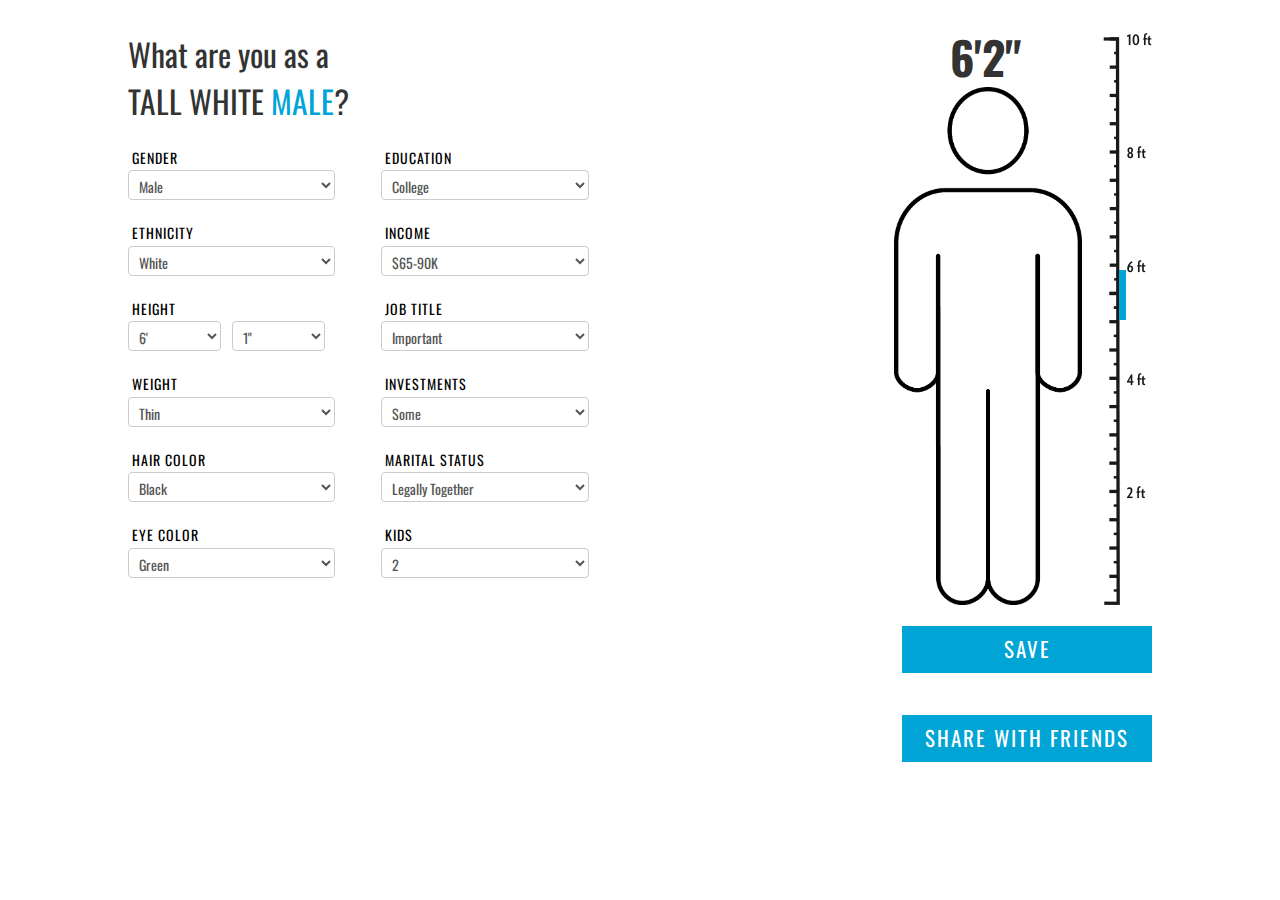
<file: index.html>
<!DOCTYPE html>
<html lang="en">
  <head>
    <meta charset="utf-8">
    <title>TWM</title>
    <meta name="viewport" content="width=device-width, initial-scale=1.0">
    <meta name="description" content="">

    <!-- Google Font - Oswald -->
    <link href='http://fonts.googleapis.com/css?family=Oswald:400,700,300' rel='stylesheet' type='text/css'>

    <!-- Le styles -->
    <link href="assets/css/bootstrap.css" rel="stylesheet">
    <link href="assets/css/jQRangeSlider.css" rel="stylesheet">
    <link href="assets/css/simple-slider.css" rel="stylesheet">
    <link href="assets/css/bootstrap-responsive.css" rel="stylesheet">
    <link href="assets/css/custom.css" rel="stylesheet">

    <!-- HTML5 shim, for IE6-8 support of HTML5 elements -->
    <!--[if lt IE 9]>
      <script src="../assets/js/html5shiv.js"></script>
    <![endif]-->
  </head>

  <body>

    <div class="container-narrow">
    	<h1>What are you as a <span>Tall White <b>Male</b>?</span></h1>
    	<div id="sliders">
        <div id="col-left">
          <div class="slider-container gender">
              <div class="label">Gender</div>
              <select id="gender" prev-val-id="0">
                <option value="0" selected="selected">Male</option>
                <option value="-25">Woman</option>
                <option value="-35">Transgender</option>
              </select>
          </div>
          <div class="slider-container ethnicity">
              <div class="label">Ethnicity</div>
              <select id="ethnicity" prev-val-id="2">
                <option value="0" selected="selected">White</option>
                <option value="-10">Asian</option>
                <option value="-20">Black</option>
                <option value="-20">Latino</option>
                <option value="-25">Native American</option>
              </select>
          </div>
          <div class="slider-container height">
              <div class="label">Height</div>
              <select id="height" prev-val-id="12">
                <option value="4">4'</option>
                <option value="5">5'</option>
                <option value="6" selected="selected">6'</option>
                <option value="7">7'</option>
              </select>
              <select id="height2" prev-val-id="12">
                <option value="0">0"</option>
                <option value="1" selected="selected">1"</option>
                <option value="2">2"</option>
                <option value="3">3"</option>
                <option value="4">4"</option>
                <option value="5">5"</option>
                <option value="6">6"</option>
                <option value="7">7"</option>
                <option value="8">8"</option>
                <option value="9">9"</option>
                <option value="10">10"</option>
                <option value="11">11"</option>
              </select>
              <div class="clear"><!--spacer--></div>
          </div>
          <div class="slider-container weight">
              <div class="label">Weight</div>
              <select id="weight" prev-val-id="10">
                <option value="-5" selected="selected">Thin</option>
                <option value="3">Average</option>
                <option value="0">Athletic</option>
                <option value="-5">Overweight</option>
              </select>
          </div>
          <div class="slider-container hair">
              <div class="label">Hair Color</div>
              <select id="hair" prev-val-id="4">
                <option value="0">Blonde</option>
                <option value="-2">Brown</option>
                <option value="-5" selected="selected">Black</option>
                <option value="-7">Red</option>
                <option value="-7">None</option>
              </select>
          </div>
          <div class="slider-container eyes">
              <div class="label">Eye Color</div>
              <select id="eyes" prev-val-id="5">
                <option value="0">Blue</option>
                <option value="-2">Brown</option>
                <option value="-1" selected="selected">Green</option>
                <option value="-1">Gray</option>
              </select>
          </div>
        </div><!-- END col-left -->
        <div id="col-right">
          <div class="slider-container education">
              <div class="label">Education</div>
              <select id="education" prev-val-id="3">
                <option value="-40">Junior High School</option>
                <option value="-10">High School</option>
                <option value="0" selected="selected">College</option>
                <option value="15">Grad School</option>
              </select>
          </div>
          <div class="slider-container income">
              <div class="label">Income</div>
              <select id="income" prev-val-id="11">
                <option value="-15">$0-39K</option>
                <option value="-5">$40-64K</option>
                <option value="0" selected="selected">$65-90K</option>
                <option value="3">$91-150K</option>
                <option value="8">$151-249K</option>
                <option value="10">$250-400K</option>
                <option value="10000">$401+K</option>
              </select>
          </div>
          <div class="slider-container job-title">
              <div class="label">Job Title</div>
              <select id="job-title" prev-val-id="8">
                <option value="10">Most Important</option>
                <option value="8">Very Important</option>
                <option value="5" selected="selected">Important</option>
                <option value="0">Valuable</option>
                <option value="-5">Average</option>
                <option value="-10">Replaceable</option>
              </select>
          </div>
          <div class="slider-container investments">
              <div class="label">Investments</div>
              <select id="investments" prev-val-id="9">
                <option value="10">Mucho</option>
                <option value="5">Moderate</option>
                <option value="2" selected="selected">Some</option>
                <option value="0">None</option>
                <option value="-4">Are you kidding?</option>
              </select>
          </div>
          <div class="slider-container marital-status">
              <div class="label">Marital Status</div>
              <select id="marital-status" prev-val-id="6">
                <option value="-7">Alone</option>
                <option value="-5">Together</option>
                <option value="0" selected="selected">Legally Together</option>
              </select>
          </div>
          <div class="slider-container kids">
              <div class="label">Kids</div>
              <select id="kids" prev-val-id="7">
                <option value="0">None</option>
                <option value="-1">1</option>
                <option value="-2" selected="selected">2</option>
                <option value="-3">3</option>
                <option value="-5">4</option>
              </select>
          </div>
        </div><!-- END col-right -->
				<div class="clear"><!--spacer--></div>
			</div><!-- /#sliders -->

			<div id="scale">
        <div id="slider"><!--spacer--></div>
        <div id="dude-holder">
          <h4>Height: <span>6' 2" 71 inches/em</span></h4>
          <h3>6'2"</h3>
  				<img src="assets/img/TWM_Plain_thin.png" style="height:74em;" border="0" alt="" id="dude" />
        </div>
			</div><!-- /#scale -->
      <div class="clear"><!--spacer--></div>
      <div id="buttons">
        <a href="#" class="button">Save</a>
        <a href="#" class="button">Share With Friends</a>
      </div>
    </div> <!-- /container -->

    <!-- Le javascript
    ================================================== -->
    <script src="assets/js/jquery-1.7.1.min.js"></script>
    <script src="assets/js/jquery-ui-1.8.16.custom.min.js"></script>
    <!--<script src="assets/js/jquery.mousewheel.min.js"></script>
    <script src="assets/jQRangeSlider-5.1/jQAllRangeSliders-min.js"></script>-->
    <script src="assets/js/simple-slider.js"></script>
    <script src="assets/js/bootstrap.min.js"></script>

    <script type="text/javascript">
      //'Global' values that initiate height(s), slider/ruler marker position and ratio(s)
      var currentHeight = $("#dude").height() / 7;
      var prevHeight = currentHeight;
      var prevWidth = $("#scale #dude").width();
      var markerPosition = currentHeight;
      var ratios = [100, 100, 100, 100, 100, 100, 100, 100, 100, 100, 100, 100, 100, 100, 100, 100, 100, 100];
      var prevRatios = [0, 0, 0, 0, 0, 0, 0, 0, 0, 0, 0, 0, 0, 0, 0, 0, 0, 0, 0, 0];

      //Calls changeDude when a dropdown is changed
      $("select").change( function () {
        var multiplyDrop, dropIndex;

        //Height exceptions
        if ($(this).parent().hasClass('height')) {
          var selectedFeet = $('#height option:selected').attr('value');
          var selectedInches = $('#height2 option:selected').attr('value');

          //console.log(selectedFeet);

          //Male rules
          if ($('.gender option:selected').text() == 'Male') {
            if (selectedFeet == '7') {
              multiplyDrop = -(12 + selectedInches);
            }
            else if (selectedFeet == '6') {
              if (selectedInches == '0' || selectedInches == '1' || selectedInches == '2' || selectedInches == '3') {
                multiplyDrop = 0;
              }
              else {
                multiplyDrop = -(selectedInches - 3);
              }
            }
            else {
              var selectedHeightInInches = (selectedFeet * 12) + parseInt(selectedInches);
              //console.log('selectedHeightInInches = ' + selectedHeightInInches);
              //console.log('selectedInches = ' + selectedInches);
              multiplyDrop = -(76 - selectedHeightInInches);
            }
          }

          //Female or transgender rules
          else {
            if (selectedFeet == '7') {
              multiplyDrop = -(12 + selectedInches);
            }
            else if (selectedFeet == '5') {
              if (selectedInches == '8' || selectedInches == '9' || selectedInches == '10' || selectedInches == '11') {
                multiplyDrop = 0;
              }
              else {
                var selectedHeightInInches = (selectedFeet * 12) + parseInt(selectedInches);
                multiplyDrop = -(76 - selectedHeightInInches);
              }
            }
            else if (selectedFeet == '4') {
              var selectedHeightInInches = (selectedFeet * 12) + parseInt(selectedInches);
              multiplyDrop = -(76 - selectedHeightInInches);
            }
            else {
              multiplyDrop = -(selectedInches);
            }
          }
        }
        else {
          multiplyDrop = $("option:selected", this).attr('value');
        }

        //console.log('multiplyDrop is ' + multiplyDrop);

        dropIndex = $(this).attr('prev-val-id');
        ratios[dropIndex] = multiplyDrop;
        changeDude(ratios[dropIndex], prevRatios[dropIndex]);
        prevRatios[dropIndex] = multiplyDrop;

      });

      //changeDude function
      function changeDude(ratio, prevRatio) {
        //console.log("ratio is " + ratio + " and currentHeight is " + currentHeight);
        //console.log("ratio is " + ratio + " and prevRatio is " + prevRatio);
        if (ratio == 0) ratio = prevRatio * (-1);
        else if (ratio < prevRatio) ratio = (prevRatio - ratio) * (-1);
        else ratio = ratio - prevRatio;

        prevHeight = currentHeight;
        currentHeight = Math.round(currentHeight + ratio);
        markerPosition = currentHeight - 3;

        //Setting max for markerPosition
        if (markerPosition > 74) markerPosition = 74;

        //Animated height change/slider move
        $("#scale #dude").animate({height: currentHeight + "em"}, 200);
        $("#scale #slider").animate({bottom: (markerPosition) + "em"}, 200);
        
        var timeoutCheck = setTimeout(function() {
          $("#scale h3").css({width: $("#scale #dude").width()});
        }, 250);

        //Displaying changed height
        var currentFeet = Math.floor(currentHeight / 12);
        var currentInches = currentHeight % 12;
        $("#scale h4 span").html(currentFeet + "' " + currentInches + "\" \n" + markerPosition + " inches/em");
        $("#scale h3").html(currentFeet + "' " + currentInches + "\"");
      };
    </script>
    <div class="clear"><!--spacer--></div>
  </body>
</html>
</file>
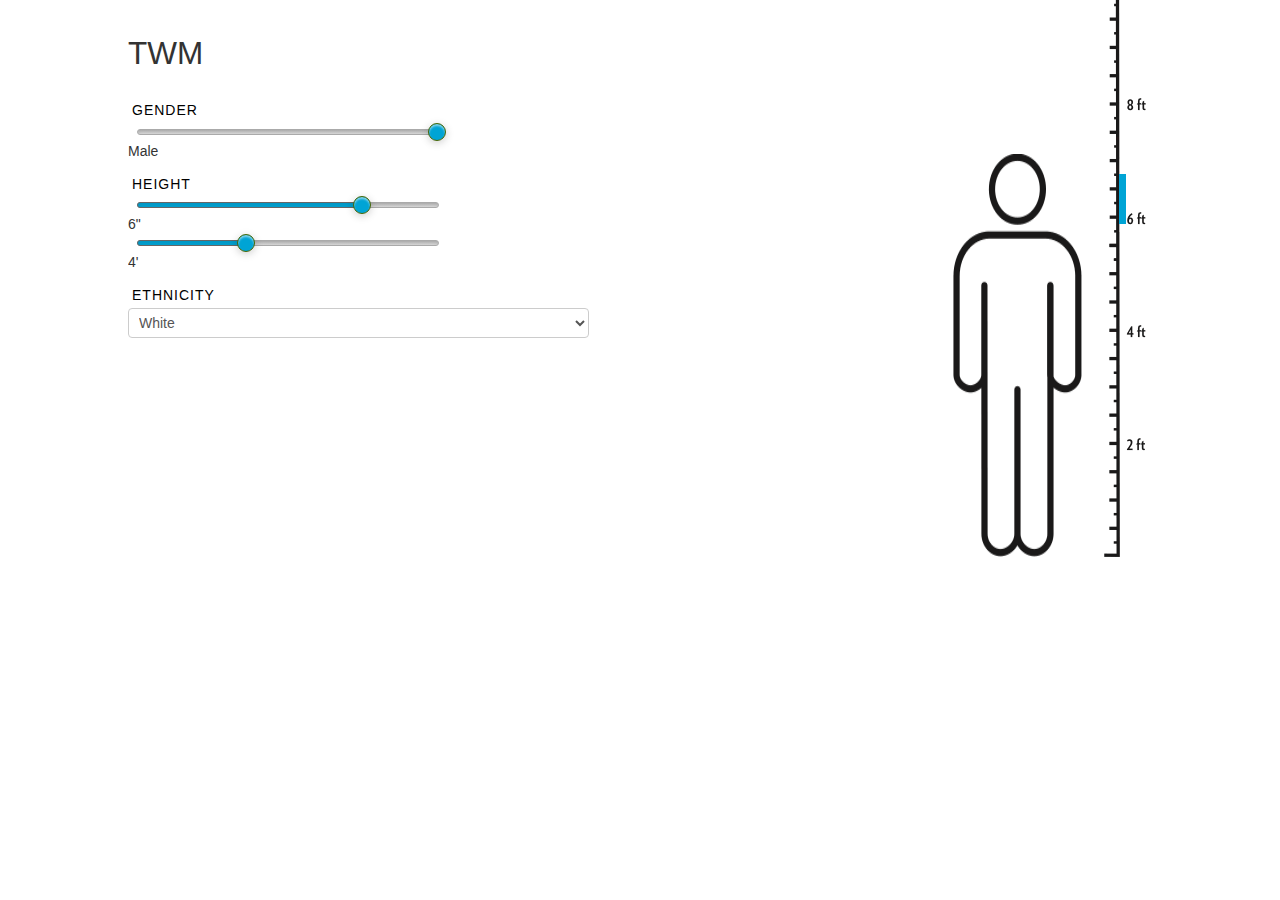
<file: index_OLD_5-10.html>
<!DOCTYPE html>
<html lang="en">
  <head>
    <meta charset="utf-8">
    <title>TWM</title>
    <meta name="viewport" content="width=device-width, initial-scale=1.0">
    <meta name="description" content="">

    <!-- Le styles -->
    <link href="assets/css/bootstrap.css" rel="stylesheet">
    <link href="assets/css/jQRangeSlider.css" rel="stylesheet">
    <link href="assets/css/simple-slider.css" rel="stylesheet">
    <link href="assets/css/bootstrap-responsive.css" rel="stylesheet">
    <link href="assets/css/custom.css" rel="stylesheet">

    <!-- HTML5 shim, for IE6-8 support of HTML5 elements -->
    <!--[if lt IE 9]>
      <script src="../assets/js/html5shiv.js"></script>
    <![endif]-->
  </head>

  <body>

    <div class="container-narrow">
    	<h1>TWM</h1>
    	<div id="sliders">
        <div class="slider-container gender">
          <div class="label">Gender</div>
          <input type="text" id="gender" class="slider" data-slider="true" data-slider-snap="true" data-slide-equal-steps="true" data-slider-values=".6, .8, 1" value="1" data-slider-num="0">
        </div>
        <div class="slider-container height-feet">
          <div class="label">Height</div>
          <input type="text" id="height-feet" class="slider" data-slider="true" data-slider-snap="true" data-slide-equal-steps="true" data-slider-highlight="true" data-slider-values=".4, .6, .8, 1, 1.2" value="1" data-slider-num="1">
        </div>
        <div class="slider-container height-inches">
          <input type="text" id="height-inches" class="slider" data-slider="true" data-slider-snap="true" data-slide-equal-steps="true" data-slider-highlight="true" data-slider-values=".976, .978, .980, .982, .984, .986, .988, .990, .992, .994, .996, .998" value=".984" data-slider-num="2">
        </div>
        <div class="slider-container ethnicity">
            <div class="label">Ethnicity</div>
            <select id="ethnicity">
              <option value="1">White</option>
              <option value=".9">Asian</option>
              <option value=".8">Hispanic</option>
              <option value=".7">African American</option>
            </select>
        </div>
				<div class="clear"><!--spacer--></div>
			</div><!-- /#sliders -->
			
			<div id="scale">
        <div id="slider"><!--spacer--></div>
        <div id="dude-holder">
          <h4>Height: <span>500px</span></h4>
  				<img src="assets/img/twm-dude.gif" style="width: 129px; height:410px;" border="0" alt="" id="dude" />
        </div>
			</div><!-- /#scale -->

    </div> <!-- /container -->

    <!-- Le javascript
    ================================================== -->
    <script src="assets/js/jquery-1.7.1.min.js"></script>
    <script src="assets/js/jquery-ui-1.8.16.custom.min.js"></script>
    <!--<script src="assets/js/jquery.mousewheel.min.js"></script>
    <script src="assets/jQRangeSlider-5.1/jQAllRangeSliders-min.js"></script>-->
    <script src="assets/js/simple-slider.js"></script>
    <script src="assets/js/bootstrap.min.js"></script>
    
    <script type="text/javascript">
    	var genderLabels = {
        .6: "Female",
        .8: "Transgender",
        1: "Male"
      }

      var heightFeetLabels = {
        .4: '3"',
        .6: '4"',
        .8: '5"',
        1: '6"',
        1.2: '7"'
      }

      var heightInchesLabels = {
        .976: "0'",
        .978: "1'",
        .980: "2'",
        .982: "3'",
        .984: "4'",
        .986: "5'",
        .988: "6'",
        .990: "7'",
        .992: "8'",
        .994: "9'",
        .996: "10'",
        .998: "11'"
      }

      var currentHeight = $("#dude").height();
      var prevHeight = currentHeight;
      var ratios = [100, 100, 100, 100];
      var prevRatios = [100, 100, 100, 100];

      $("[data-slider]")
      .each(function () {
        var input = $(this);
        $("<span>").addClass("output").insertAfter($(this));
      })
      .bind("slider:ready slider:changed", function (event, data) {
        var selectionId = $(this).attr('id');
        if (selectionId == 'gender') var selection = genderLabels[data.value];
        else if (selectionId == 'height-feet') var selection = heightFeetLabels[data.value];
        else if (selectionId == 'height-inches') var selection = heightInchesLabels[data.value];
        $(this).nextAll(".output:first").html(selection);
      });
      
      $(".slider").bind("slider:ready slider:changed", function (event, data) {
        var multiply = data.value;
        var sliderIndex = $(this).attr('data-slider-num');
        ratios[sliderIndex] = multiply;
        //alert("r: " + ratios[sliderIndex]);
        //alert("pR: " + prevRatios[sliderIndex]);
        changeDude(multiply, prevRatios[sliderIndex]);
        prevRatios[sliderIndex] = multiply;
      });

      $("#ethnicity").change( function () {
        var multiplyDrop = $("#ethnicity option:selected").attr('value');
        ratios[3] = multiplyDrop;
        changeDude(multiplyDrop, prevRatios[3]);
        prevRatios[3] = multiplyDrop;
      });

      function changeDude(ratio, prevRatio, isDropDown) {
        //alert(ratio);
        //alert(prevRatio);
        if (ratio > 1) {
          ratio = ratio;
        }
        else if (ratio > prevRatio) {
          ratio = 1 / prevRatio;
        }
        else if (prevRatio > 1 && ratio == 1) {
          currentHeight = prevHeight;
        }
        prevHeight = currentHeight;
        currentHeight = Math.round(currentHeight * ratio);
        $("#scale #dude").animate({height: currentHeight + "px"}, 200);
        $("#scale #slider").animate({bottom: (currentHeight - 70) + "px"}, 200);
        var currentFeet = Math.floor(currentHeight / 100) + 2;
        var currentInches = currentHeight % 100;
        $("#scale h4 span").html(currentFeet + "' " + currentInches + "\" \n" + currentHeight + "px");
      };

      //scraps
      //'transform': 'scaleY(' + ratio + ')',
      //'-moz-transform': 'scaleY(' + ratio + ')',
      //'-webkit-transform': 'scaleY(' + ratio + ')'
    </script>
    <div class="clear"><!--spacer--></div>
  </body>
</html>
</file>
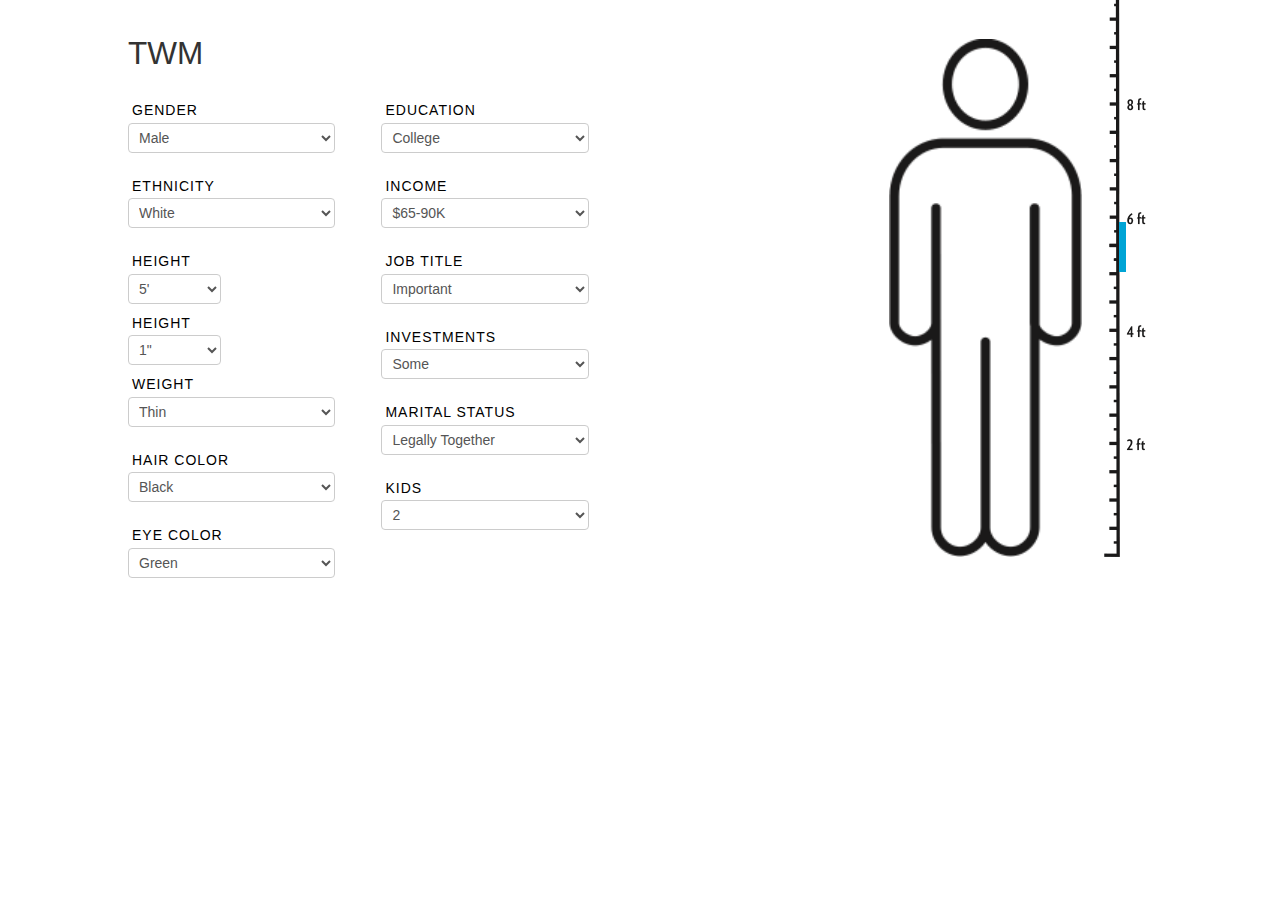
<file: index_OLD_8-25.html>
<!DOCTYPE html>
<html lang="en">
  <head>
    <meta charset="utf-8">
    <title>TWM</title>
    <meta name="viewport" content="width=device-width, initial-scale=1.0">
    <meta name="description" content="">

    <!-- Le styles -->
    <link href="assets/css/bootstrap.css" rel="stylesheet">
    <link href="assets/css/jQRangeSlider.css" rel="stylesheet">
    <link href="assets/css/simple-slider.css" rel="stylesheet">
    <link href="assets/css/bootstrap-responsive.css" rel="stylesheet">
    <link href="assets/css/custom.css" rel="stylesheet">

    <!-- HTML5 shim, for IE6-8 support of HTML5 elements -->
    <!--[if lt IE 9]>
      <script src="../assets/js/html5shiv.js"></script>
    <![endif]-->
  </head>

  <body>

    <div class="container-narrow">
    	<h1>TWM</h1>
    	<div id="sliders">
        <div id="col-left">
          <div class="slider-container gender">
              <div class="label">Gender</div>
              <select id="gender" prev-val-id="0">
                <option value="0" selected="selected">Male</option>
                <option value="-25">Woman</option>
                <option value="-35">Transgender</option>
              </select>
          </div>
          <div class="slider-container ethnicity">
              <div class="label">Ethnicity</div>
              <select id="ethnicity" prev-val-id="2">
                <option value="0" selected="selected">White</option>
                <option value="-10">Asian</option>
                <option value="-20">Black</option>
                <option value="-20">Latino</option>
                <option value="-25">Native American</option>
              </select>
          </div>
          <div class="slider-container height">
              <div class="label">Height</div>
              <select id="height" prev-val-id="12">
                <option value="0">4'</option>
                <option value="-5" selected="selected">5'</option>
                <option value="0">6'</option>
                <option value="0">7'</option>
              </select>
          </div>
          <div class="slider-container height">
              <div class="label">Height</div>
              <select id="height2" prev-val-id="13">
                <option value="0">0"</option>
                <option value="0" selected="selected">1"</option>
                <option value="0">2"</option>
                <option value="0">3"</option>
                <option value="0">4"</option>
                <option value="0">5"</option>
                <option value="0">6"</option>
                <option value="0">7"</option>
                <option value="0">8"</option>
                <option value="0">9"</option>
                <option value="0">10"</option>
                <option value="0">11"</option>
              </select>
          </div>
          <div class="slider-container weight">
              <div class="label">Weight</div>
              <select id="weight" prev-val-id="10">
                <option value="-5" selected="selected">Thin</option>
                <option value="3">Average</option>
                <option value="0">Athletic</option>
                <option value="-5">Overweight</option>
              </select>
          </div>
          <div class="slider-container hair">
              <div class="label">Hair Color</div>
              <select id="hair" prev-val-id="4">
                <option value="0">Blonde</option>
                <option value="-2">Brown</option>
                <option value="-5" selected="selected">Black</option>
                <option value="-7">Red</option>
                <option value="-7">None</option>
              </select>
          </div>
          <div class="slider-container eyes">
              <div class="label">Eye Color</div>
              <select id="eyes" prev-val-id="5">
                <option value="0">Blue</option>
                <option value="-2">Brown</option>
                <option value="-1" selected="selected">Green</option>
                <option value="-1">Gray</option>
              </select>
          </div>
        </div><!-- END col-left -->
        <div id="col-right">
          <div class="slider-container education">
              <div class="label">Education</div>
              <select id="education" prev-val-id="3">
                <option value="-40">Junior High School</option>
                <option value="-10">High School</option>
                <option value="0" selected="selected">College</option>
                <option value="15">Grad School</option>
              </select>
          </div>
          <div class="slider-container income">
              <div class="label">Income</div>
              <select id="income" prev-val-id="11">
                <option value="-15">$0-39K</option>
                <option value="-5">$40-64K</option>
                <option value="0" selected="selected">$65-90K</option>
                <option value="3">$91-150K</option>
                <option value="8">$151-249K</option>
                <option value="10">$250-400K</option>
                <option value="10000">$401+K</option>
              </select>
          </div>
          <div class="slider-container job-title">
              <div class="label">Job Title</div>
              <select id="job-title" prev-val-id="8">
                <option value="10">Most Important</option>
                <option value="8">Very Important</option>
                <option value="5" selected="selected">Important</option>
                <option value="0">Valuable</option>
                <option value="-5">Average</option>
                <option value="-10">Replaceable</option>
              </select>
          </div>
          <div class="slider-container investments">
              <div class="label">Investments</div>
              <select id="investments" prev-val-id="9">
                <option value="10">Mucho</option>
                <option value="5">Moderate</option>
                <option value="2" selected="selected">Some</option>
                <option value="0">None</option>
                <option value="-4">Are you kidding?</option>
              </select>
          </div>
          <div class="slider-container marital-status">
              <div class="label">Marital Status</div>
              <select id="marital-status" prev-val-id="6">
                <option value="-7">Alone</option>
                <option value="-5">Together</option>
                <option value="0" selected="selected">Legally Together</option>
              </select>
          </div>
          <div class="slider-container kids">
              <div class="label">Kids</div>
              <select id="kids" prev-val-id="7">
                <option value="0">None</option>
                <option value="-1">1</option>
                <option value="-2" selected="selected">2</option>
                <option value="-3">3</option>
                <option value="-5">4</option>
              </select>
          </div>
        </div><!-- END col-right -->
				<div class="clear"><!--spacer--></div>
			</div><!-- /#sliders -->

			<div id="scale">
        <div id="slider"><!--spacer--></div>
        <div id="dude-holder">
          <h4>Height: <span>500px</span></h4>
  				<img src="assets/img/twm-dude.gif" style="height:74em;" border="0" alt="" id="dude" />
        </div>
			</div><!-- /#scale -->
      <div class="clear"><!--spacer--></div>
    </div> <!-- /container -->

    <!-- Le javascript
    ================================================== -->
    <script src="assets/js/jquery-1.7.1.min.js"></script>
    <script src="assets/js/jquery-ui-1.8.16.custom.min.js"></script>
    <!--<script src="assets/js/jquery.mousewheel.min.js"></script>
    <script src="assets/jQRangeSlider-5.1/jQAllRangeSliders-min.js"></script>-->
    <script src="assets/js/simple-slider.js"></script>
    <script src="assets/js/bootstrap.min.js"></script>

    <script type="text/javascript">
      //'Global' values that initiate height(s), slider/ruler marker position and ratio(s)
      var currentHeight = $("#dude").height() / 7;
      var prevHeight = currentHeight;
      var markerPosition = currentHeight;
      var ratios = [100, 100, 100, 100, 100, 100, 100, 100, 100, 100, 100, 100, 100, 100, 100, 100, 100, 100];
      var prevRatios = [0, 0, 0, 0, 0, 0, 0, 0, 0, 0, 0, 0, 0, 0, 0, 0, 0, 0, 0, 0];

      //Calls changeDude when a dropdown is changed
      $("select").change( function () {
        var multiplyDrop = $("option:selected", this).attr('value');
        var dropIndex = $(this).attr('prev-val-id');
        ratios[dropIndex] = multiplyDrop;
        changeDude(ratios[dropIndex], prevRatios[dropIndex], true);
        prevRatios[dropIndex] = multiplyDrop;
      });

      //changeDude function
      function changeDude(ratio, prevRatio, isDropDown) {
        //alert("ratio is " + ratio + " and currentHeight is " + currentHeight);
        //alert("ratio is " + ratio + " and prevRatio is " + prevRatio);
        if (isDropDown) {
          if (ratio == 0) ratio = prevRatio * (-1);
          else if (ratio < prevRatio) ratio = (prevRatio - ratio) * (-1);
          else ratio = ratio - prevRatio;
        }
        // else {
        //   if (ratio < 0 && prevRatio >= 0) {
        //     ratio = ratio * (-1);
        //   }
        //   else if (ratio < 0 && prevRatio < 0) {
        //     if (ratio < prevRatio) ratio = prevRatio - ratio;
        //     else ratio = (ratio - prevRatio) * (-1);
        //   }
        //   else {
        //     if (ratio < prevRatio) ratio = prevRatio - ratio;
        //     else ratio = (ratio - prevRatio) * (-1);
        //   }
        // }
        prevHeight = currentHeight;
        currentHeight = Math.round(currentHeight + ratio);
        markerPosition = currentHeight - 3;
        if (markerPosition > 74) markerPosition = 74;
        $("#scale #dude").animate({height: currentHeight + "em"}, 200);
        $("#scale #slider").animate({bottom: (markerPosition) + "em"}, 200);
        var currentFeet = Math.floor(currentHeight / 12);
        var currentInches = currentHeight % 12;
        $("#scale h4 span").html(currentFeet + "' " + currentInches + "\" \n" + markerPosition + " inches/em");
      };
    </script>
    <div class="clear"><!--spacer--></div>
  </body>
</html>
</file>
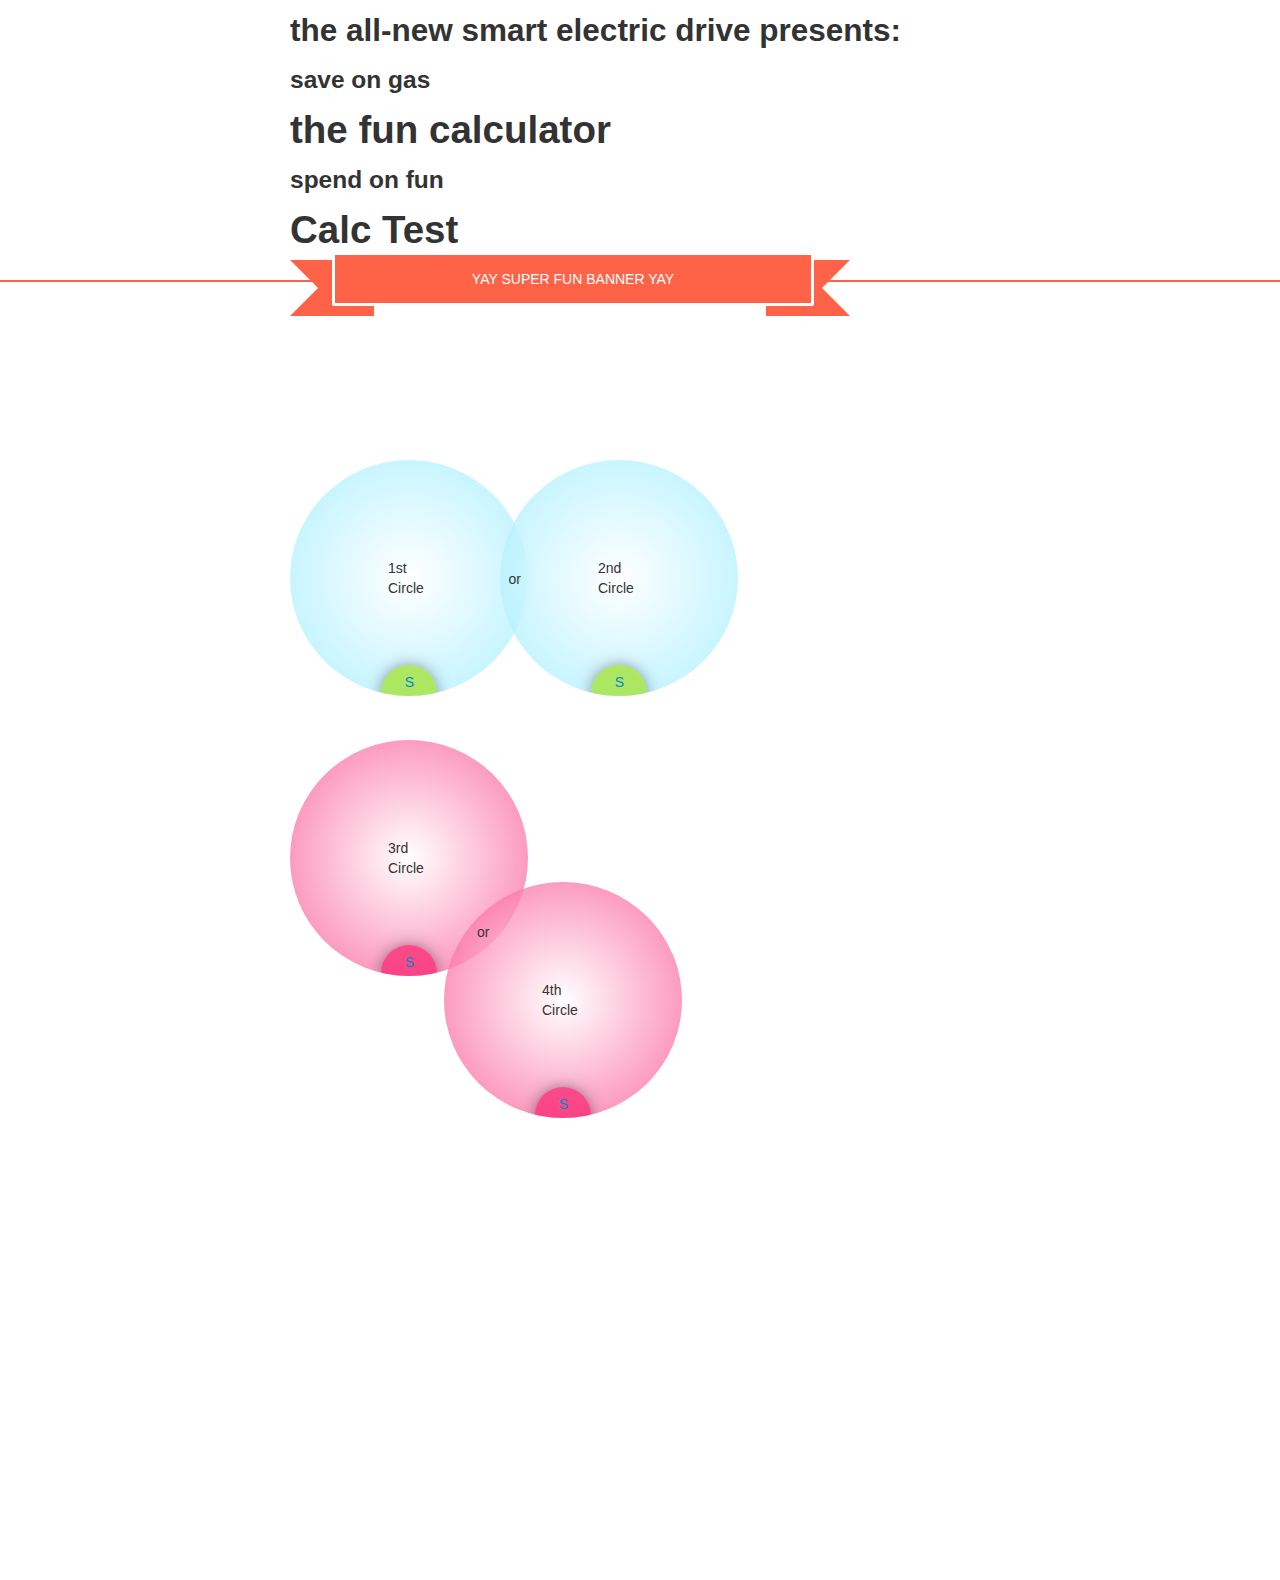
<file: test.html>
<!DOCTYPE html>
<html lang="en">
  <head>
    <meta charset="utf-8">
    <title>Calc Test</title>
    <meta name="viewport" content="width=device-width, initial-scale=1.0">
    <meta name="description" content="">

    <!-- Le styles -->
    <link href="assets/css/bootstrap.css" rel="stylesheet">
    <link href="assets/css/jQRangeSlider.css" rel="stylesheet">
    <link href="assets/css/simple-slider.css" rel="stylesheet">
    <link href="assets/css/bootstrap-responsive.css" rel="stylesheet">
    <link href="assets/css/calc.css" rel="stylesheet">

    <!-- HTML5 shim, for IE6-8 support of HTML5 elements -->
    <!--[if lt IE 9]>
      <script src="../assets/js/html5shiv.js"></script>
    <![endif]-->
  </head>

  <body>

    <div class="container-narrow">
      <div id="maincontent">
          <div id="top_mask">
              <div id="bottom_mask"><!--spacer--></div>
          </div>
          <div id="calculator">
              <h2>the all-new smart electric drive presents:</h2>
              <div id="intro">
                  <div class="banner" id="left_banner">
                      <div class="banner_left"><!--spacer--></div>
                      <div class="banner_center"><h3>save on gas</h3></div>
                  </div>  
                  <h1><span>the fun</span> calculator</h1>
                  <div class="banner" id="right_banner">
                      <div class="banner_center"><h3>spend on fun</h3></div>
                      <div class="banner_right"><!--spacer--></div>
                  </div>      
              </div>
          </div>
      </div>
      
      <h1>Calc Test</h1>
      <div id="divider"><!--spacer--></div>
      <div id="float">THIS SHOULD FLOAT AND BE FUN</div>
      <div id="banner">
        <div id="banner-left"><!--spacer--></div>
        <div id="banner-center">YAY SUPER FUN BANNER YAY</div>
        <div id="banner-right"><!--spacer--></div>
      </div>
      <div class="fc_circle_holder">
        <div id="green1" class="fc_circle fc_circle_green">
          1st Circle
          <span class="fc_or">or</span>
          <div class="fc_share"><a href="#">S</a></div>
        </div>
        <div id="green2" class="fc_circle fc_circle_green">
          2nd Circle
          <div class="fc_share"><a href="#">S</a></div>
        </div>
      </div>
      <div class="fc_circle_holder">
        <div id="pink1" class="fc_circle fc_circle_pink">
          3rd Circle
          <span class="fc_or">or</span>
          <div class="fc_share"><a href="#">S</a></div>
        </div>
        <div id="pink2" class="fc_circle fc_circle_pink">
          4th Circle
          <div class="fc_share"><a href="#">S</a></div>
        </div>
      </div>

    </div> <!-- /container -->

    <!-- Le javascript
    ================================================== -->
    <script src="assets/js/jquery-1.7.1.min.js"></script>
    <script src="assets/js/jquery-ui-1.8.16.custom.min.js"></script>
    <!--<script src="assets/js/jquery.mousewheel.min.js"></script>
    <script src="assets/jQRangeSlider-5.1/jQAllRangeSliders-min.js"></script>-->
    <script src="assets/js/simple-slider.js"></script>
    <script src="assets/js/bootstrap.min.js"></script>
    
    <script type="text/javascript">
      
      $(function() {
        var $sidebar = $("#float"), 
            $window = $(window),
            offset = $sidebar.offset(),
            minHide = 210,
            maxHide = 3000;

        $sidebar.hide();

        if (offset.top > minHide) $sidebar.show();
        else $sidebar.hide();

        $window.scroll(function() {
            if ($window.scrollTop() > minHide) $sidebar.show();
            else if ($window.scrollTop() > maxHide) $sidebar.hide();
            else $sidebar.hide();
        });
    });

    $('#lightning1').click(function() {
      $('#lightning1').effect("shake", { 
        times: 400, 
        direction: "up" 
      }, 100);
      $('#lightning2').effect("pulsate", { times: 400 }, 150);
      $('#lightning3').effect("bounce", { times: 4000 }, 150);
    });

    $('#lightning3').click(function() {
      //$('#lightning1').effect("shake", { times: 40, direction: "up" }, 150);
      //$('#lightning2').effect("pulsate", { times: 40 }, 150);
      $('#lightning3').effect("bounce", { times: 400 }, 150);
    });


    </script>
    <div class="clear"><!--spacer--></div>
  </body>
</html>
</file>
<file: assets/css/jQRangeSlider.css>
/**
 * Theme for jQRangeSlider
 * Inspired by http://cssdeck.com/item/381/itunes-10-storage-bar
 *        and http://cssdeck.com/item/276/pure-css-arrow-with-border-tooltip
 */

.ui-rangeSlider-withArrows .ui-rangeSlider-container{
  margin: 0 15px;
  -webkit-box-shadow: inset 0px 4px 6px -2px RGBA(0,0,0,0.5);
  -moz-box-shadow: inset 0px 4px 6px -2px RGBA(0,0,0,0.5);
  box-shadow: inset 0px 4px 6px -2px RGBA(0,0,0,0.5);
}

.ui-rangeSlider-noArrow .ui-rangeSlider-container{
  -moz-border-radius: 4px;
  border-radius: 4px;
  border-left: solid 1px #515862;
  border-right: solid 1px #515862;

  -webkit-box-shadow: inset 0px 4px 6px -2px RGBA(0,0,0,0.5);
  -moz-box-shadow: inset 0px 4px 6px -2px RGBA(0,0,0,0.5);
  box-shadow: inset 0px 4px 6px -2px RGBA(0,0,0,0.5);
}

.ui-rangeSlider-container{
 	height: 30px;
  border-top: solid 1px #232a32;
  border-bottom: solid 1px #6a7179;
  background: #67707F;
  background: -moz-linear-gradient(top, #67707F 0%, #888DA0 100%);
  background: -webkit-gradient(linear, left top, left bottom, color-stop(0%,#67707F), color-stop(100%,#888DA0));
}


.ui-rangeSlider-arrow{
  width:14px;
  height:30px;
  border-top: solid 1px #232a32;
  border-bottom: solid 1px #6a7179;
  background: #67707F;
  cursor:pointer;

  box-shadow: inset 0px 4px 6px -2px RGBA(0,0,0,0.5);
  -webkit-box-shadow: inset 0px 4px 6px -2px RGBA(0,0,0,0.5);
  -moz-box-shadow: inset 0px 4px 6px -2px RGBA(0,0,0,0.5);
  background: -moz-linear-gradient(top, #67707F 0%, #888DA0 100%);
  background: -webkit-gradient(linear, left top, left bottom, color-stop(0%,#67707F), color-stop(100%,#888DA0));
}

.ui-rangeSlider-leftArrow{
  border-radius:4px 0 0 4px;
  border-left: solid 1px #515862;
}

.ui-rangeSlider-rightArrow{
  border-radius:0 4px 4px 0;
  border-right: solid 1px #515862;
}

.ui-rangeSlider-arrow-inner{
  position: absolute;
  top: 50%;
  border: 10px solid transparent;
  width:0;
  height:0;

  margin-top: -10px;
}

.ui-rangeSlider-leftArrow .ui-rangeSlider-arrow-inner{
  border-right:10px solid #a4a8b7;
  left: 0;
  margin-left: -8px;
}

.ui-rangeSlider-leftArrow:hover .ui-rangeSlider-arrow-inner{
  border-right:10px solid #b3b6c2;
}

.ui-rangeSlider-rightArrow .ui-rangeSlider-arrow-inner{
  border-left:10px solid #a4a8b7;
  right: 0;
  margin-right: -8px;
}

.ui-rangeSlider-rightArrow:hover .ui-rangeSlider-arrow-inner{
  border-left:10px solid #b3b6c2;
}

.ui-rangeSlider-innerBar{
  width: 110%;
  height: 100%;
  left: -10px;
}

.ui-rangeSlider-bar{
	background: #68a1d6;
  height: 29px;
  margin:1px 0;
  -moz-border-radius: 4px;
  border-radius: 4px;
  cursor:move;
	cursor:grab;
	cursor: -moz-grab;
  
	-webkit-box-shadow: inset 0 2px 6px RGBA(0,0,0,0.5);
  -moz-box-shadow: inset 0 2px 6px RGBA(0,0,0,0.5);
  box-shadow: inset 0 2px 6px RGBA(0,0,0,0.5);;
 }

.ui-rangeSlider-handle{
	width:10px;
	height:30px;
	background: transparent;
	cursor:col-resize;
}

.ui-rangeSlider-label{
  background: #888DA0;
  background: -moz-linear-gradient(top, #67707F 0%, #888DA0 100%);
  background: -webkit-gradient(linear, left top, left bottom, color-stop(0%,#67707F), color-stop(100%,#888DA0));
  padding: 5px 10px;
  bottom:10px;

  -moz-border-radius: 4px;
  border-radius: 4px;

  -webkit-box-shadow: 0px 1px 0px #c2c5d6;
  -moz-box-shadow: 0px 1px 0px #c2c5d6;
  box-shadow: 0px 1px 0px #c2c5d6;

  color:white;
  font-size:15px;

  cursor:col-resize;
}

.ui-editRangeSlider .ui-rangeSlider-label{
}

.ui-rangeSlider-label-inner{
 
  position: absolute;
  top: 100%;
  left: 50%;
  display: block;
  z-index:99;
  border-left: 10px solid transparent;
  border-right: 10px solid transparent;

  margin-left: -10px;
  border-top: 10px solid #888DA0;
}

.ui-editRangeSlider-inputValue{
  width:2em;
  text-align:center;
  font-size:15px;
}

.ui-rangeSlider .ui-ruler-scale{
  position:absolute;
  top:0;
  left:0;
  bottom:0;
  right:0;
}

.ui-rangeSlider .ui-ruler-scale0 .ui-ruler-tick-inner{
  color:white;
  margin-top:1px;
  border-left: 1px solid white;
  height:29px;
  padding-left:2px;
  position:relative;
}

.ui-rangeSlider .ui-ruler-scale0 .ui-ruler-tick-label{
  position:absolute;
  bottom: 6px;
}

.ui-rangeSlider .ui-ruler-scale1 .ui-ruler-tick-inner{
  border-left:1px solid white;
  margin-top: 25px;
  height: 5px;
}
</file>
<file: assets/css/simple-slider.css>
.slider {
  width: 300px;
}

.slider > .dragger {
  background: #00A4D5;
  /*background: -webkit-linear-gradient(top, #8DCA09, #72A307);
  background: -moz-linear-gradient(top, #8DCA09, #72A307);
  background: linear-gradient(top, #8DCA09, #72A307);*/

  -webkit-box-shadow: inset 0 2px 2px rgba(255,255,255,0.5), 0 2px 8px rgba(0,0,0,0.2);
  -moz-box-shadow: inset 0 2px 2px rgba(255,255,255,0.5), 0 2px 8px rgba(0,0,0,0.2);
  box-shadow: inset 0 2px 2px rgba(255,255,255,0.5), 0 2px 8px rgba(0,0,0,0.2);

  -webkit-border-radius: 10px;
  -moz-border-radius: 10px;
  border-radius: 10px;

  border: 1px solid #496805;
  width: 16px;
  height: 16px;
}

.slider > .dragger:hover {
  background: -webkit-linear-gradient(top, #8DCA09, #8DCA09);
}


.slider > .track, .slider > .highlight-track {
  background: #ccc;
  background: -webkit-linear-gradient(top, #bbb, #ddd);
  background: -moz-linear-gradient(top, #bbb, #ddd);
  background: linear-gradient(top, #bbb, #ddd);

  -webkit-box-shadow: inset 0 2px 4px rgba(0,0,0,0.1);
  -moz-box-shadow: inset 0 2px 4px rgba(0,0,0,0.1);
  box-shadow: inset 0 2px 4px rgba(0,0,0,0.1);

  -webkit-border-radius: 8px;
  -moz-border-radius: 8px;
  border-radius: 8px;

  border: 1px solid #aaa;
  height: 4px;
}

.slider > .highlight-track {
	background: #00A4D5;
	/*background: -webkit-linear-gradient(top, #8DCA09, #72A307);
	background: -moz-linear-gradient(top, #8DCA09, #72A307);
	background: linear-gradient(top, #8DCA09, #72A307);*/
	
	border-color: #666;
}
</file>
<file: assets/css/custom.css>
body { padding-top: 20px; padding-bottom: 40px; font-family: 'Oswald', sans-serif; }
.clear { clear: both; height: 0; }
a:focus { outline: none; }
.label { background-color: none; }

.container-narrow { margin: 0 auto; max-width: 1290px; padding: 0 10%; }

h1 { clear: both; font-weight: normal; line-height: 1.5em; font-size: 2.25em; }
h1 span { clear: both; display: block; text-transform: uppercase; }
h1 span b { font-weight: normal; color: #00A4D5; }
h3 { font-size: 6.5em; float: right; display: inline-block; clear: both; width: 193px; text-align: center; }
h4 { display: none; }

#sliders { width: 45%; float: left; margin-right: 10%; }
.slider-container { clear: both; }
.slider-container select { width: 100%; /*min-width: 125px;*/ font-family: 'Oswald', sans-serif; }
.slider-container .label { 
	margin: 1em 0 .25em 0; 
	background-color: none; 
	color: #000000; 
	text-transform: uppercase; 
	display: block;
	font-weight: normal;
	letter-spacing: 1px;
	font-size: 1em; 
}
.height select { width: 45%; margin-right: 5%; float: left; }

#col-left { width: 45%; float: left; }
#col-right { width: 45%; float: right; }

#scale { font-size: 7px !important; width: 45%; min-height: 575px; margin-top: -15em; position: relative; float: right; background: url(../img/twm-bg.gif) no-repeat right bottom; }
#scale #slider { width: 7px; height: 50px; background-color: #00A4D5; display: block; position: absolute; right: 26px; bottom: 285px; }
#scale #dude-holder { position: absolute; bottom: 0; left: 0; right: 70px; }
#scale #dude-holder img { max-height: 74em !important; float: right; clear: both; }

#buttons {
	text-align: right;
	max-width: 250px;
	width: 25%;
	float: right;
}
.button { 
	display: inline-block; 
	background-color: #00A4D5; 
	color: #ffffff; 
	padding: .65em 0; 
	text-transform: uppercase; 
	margin: 1em 0; 
	width: 100%; 
	text-align: center; 
	font-size: 1.5em; 
	letter-spacing: 2px; 
}
</file>
<file: assets/css/calc.css>
body { padding-bottom: 40em; }
.container-narrow { margin: 0 auto; max-width: 700px; }

#divider { width: 100%; height: 2px; position: absolute; top: 20em; left: 0; background-color: tomato; }
#float { padding: 1em 4em; display: none; position: fixed; top: 5em; left: 0; width: 6em; background-color: royalblue; }

#lightning1 { background: url(../img/ev-bolt1.png) no-repeat; width: 90px; height: 180px; display: block; position: absolute; left: 12em; top: 10em; z-index: 100; }
#lightning2 { background: url(../img/ev-bolt2.png) no-repeat; width: 76px; height: 180px; display: block; position: absolute; right: 12em; top: 10em; }
#lightning3 { background: url(../img/ev-bolt1.png) no-repeat; width: 90px; height: 180px; display: block; position: absolute; right: 22em; top: 10em; z-index: 100; }

#banner { position: relative; width: 80%; height: 200px; }
#banner-left { width: 0; height: 0; border-width: 2em 4em 2em 2em; border-style: solid; border-color: tomato tomato tomato transparent; position: absolute; display: block; left: 0; }
#banner-right { width: 0; height: 0; border-width: 2em 2em 2em 4em; border-style: solid; border-color: tomato transparent tomato tomato; position: absolute; display: block; right: 0; }
#banner-center { display: block; color: #FFFFFF; text-align: center; width: 85%; padding: 1em 0; z-index: 100; position: absolute; top: -.6em; left: 3em; background-color: tomato; border: 3px solid #FFFFFF; border-radius: 2px; }

.fc_circle_holder { position: relative; display: block; width: 100%; height: 20em; }
.fc_circle { 
	position: absolute; 
	overflow: hidden; 
	width: 3em; 
	padding: 7em; 
	border-radius: 50%; 
	/*background-color: rgba(136,233,255,0.5);*/
	display: block; 
	margin-bottom: 3em; 
	background: -webkit-gradient(radial, center center, 0, center center, 460, from(rgba(255,255,255,1.0)), to(rgba(136,233,255,0.65)));
	background: -webkit-radial-gradient(circle, rgba(255,255,255,1.0), rgba(136,233,255,0.65));
	background: -moz-radial-gradient(circle, rgba(255,255,255,1.0), rgba(136,233,255,0.65));
	background: -ms-radial-gradient(circle, rgba(255,255,255,1.0), rgba(136,233,255,0.65));
}
.fc_circle_pink { 
	/*background-color: rgba(249,39,114,0.5);*/
	background: -webkit-gradient(radial, center center, 0, center center, 460, from(rgba(255,255,255,1.0)), to(rgba(249,39,114,0.65)));
	background: -webkit-radial-gradient(circle, rgba(255,255,255,1.0), rgba(249,39,114,0.65));
	background: -moz-radial-gradient(circle, rgba(255,255,255,1.0), rgba(249,39,114,0.65));
	background: -ms-radial-gradient(circle, rgba(255,255,255,1.0), rgba(249,39,114,0.65)); 
}

.fc_circle_holder .fc_circle:nth-child(2) { left: 15em; }
.fc_or { position: absolute; right: .5em; top: 7.75em; z-index: 100; }
.fc_share { position: absolute; bottom: -1.75em; left: 6.5em; background-color: rgba(160,226,45,0.75); border-radius: 50%; width: 1em; height: 1em; padding: 1.5em; box-shadow: 0 0 20px -7px #000; }
.fc_share a { display: block; position: absolute; top: .5em; left: 1.7em; }
.fc_circle_pink .fc_share { background-color: rgba(249,39,114,0.75); }

#pink1 .fc_or { top: 13em; right: 2.75em; }
#pink2 { bottom: -10em; left: 11em; }



/* FUN CALCULATOR PAGE */
#model.faq #maincontent { position: relative; width: 100%; margin: 100px 0 0 0; }
#model.faq #maincontent #top_mask {
		position: absolute; 
		width: 100%; 
		height: 300px; 
		top: 0;  
		z-index: -100;
		-webkit-transform: skewY(.5deg);
		-ms-transform: skewY(.5deg);
		-o-transform: skewY(.5deg);
		transform: skewY(.5deg); 
		background: -webkit-gradient(radial, center center, 0, center center, 460, from(#F9FA53), to(#E4E44F));
		background: -webkit-radial-gradient(circle, #F9FA53, #E4E44F);
		background: -moz-radial-gradient(circle, #F9FA53, #E4E44F);
		background: -ms-radial-gradient(circle, #F9FA53, #E4E44F);
}
#model.faq #maincontent #bottom_mask {
		position: absolute; 
		width: 100%; 
		height: 300px; 
		top: 19px; 
		-webkit-transform: skewY(-2deg);
		-ms-transform: skewY(-2deg);
		-o-transform: skewY(-2deg);
		transform: skewY(-2deg); 
		background: -webkit-gradient(radial, center center, 0, center center, 460, from(#F9FA53), to(#E4E44F));
		background: -webkit-radial-gradient(circle, #F9FA53, #E4E44F);
		background: -moz-radial-gradient(circle, #F9FA53, #E4E44F);
		background: -ms-radial-gradient(circle, #F9FA53, #E4E44F);
}
#model.faq #maincontent #calculator { }
#model.faq #maincontent #calculator h2 { color: #FF4E84; margin: 0 auto; padding: 25px 0; }

#model.faq #maincontent .banner { position: relative; width: 80%; margin: 0 auto; }
#model.faq #maincontent .banner_left { width: 0; height: 0; border-width: 2em 4em 2em 2em; border-style: solid; border-color: #00C0ED #00C0ED #00C0ED transparent; position: absolute; display: block; left: 0; }
#model.faq #maincontent .banner_right { width: 0; height: 0; border-width: 2em 2em 2em 4em; border-style: solid; border-color: #00C0ED transparent #00C0ED #00C0ED; position: absolute; display: block; right: 0; }
#model.faq #maincontent .banner_center { display: block; color: #FFFFFF; text-align: center; width: 85%; padding: 0; z-index: 100; position: absolute; top: -.6em; left: 3em; background-color: #00C0ED; border: 3px solid #FFFFFF; border-radius: 2px; }
#model.faq #maincontent h3 { color: #FFFFFF; font-size: 20px; font-weight: bold; width: auto !important; margin: 0 !important; }
#model.faq #maincontent .header_left { left: 33px; }
#model.faq #maincontent .header_right { right: 31px; }

#model.faq #maincontent #calculator #intro { width: 80%; margin: 25px auto; position: relative; }
#model.faq #maincontent #calculator #intro h1 { display: block; position: absolute; top: -60px; left: 30%; text-align: center; font-size: 59px; line-height: 59px; font-family: 'Smart Courier Cn',Arial,Sans-Serif; }
#model.faq #maincontent #calculator #intro h1 span { color: #33DAFE; display: block; font-size: 85px; line-height: 85px; }
#model.faq #maincontent #calculator .banner { width: 250px; margin: 0; position: absolute; }
#model.faq #maincontent #calculator #left_banner { left: 0; }
#model.faq #maincontent #calculator #right_banner { right: 0; }
#model.faq #maincontent #calculator #right_banner .banner_center { left: 2em; }
#model.faq #maincontent #calculator .banner_center { width: 180px; top: -1.5em; border-color: #F1F200; }
</file>
